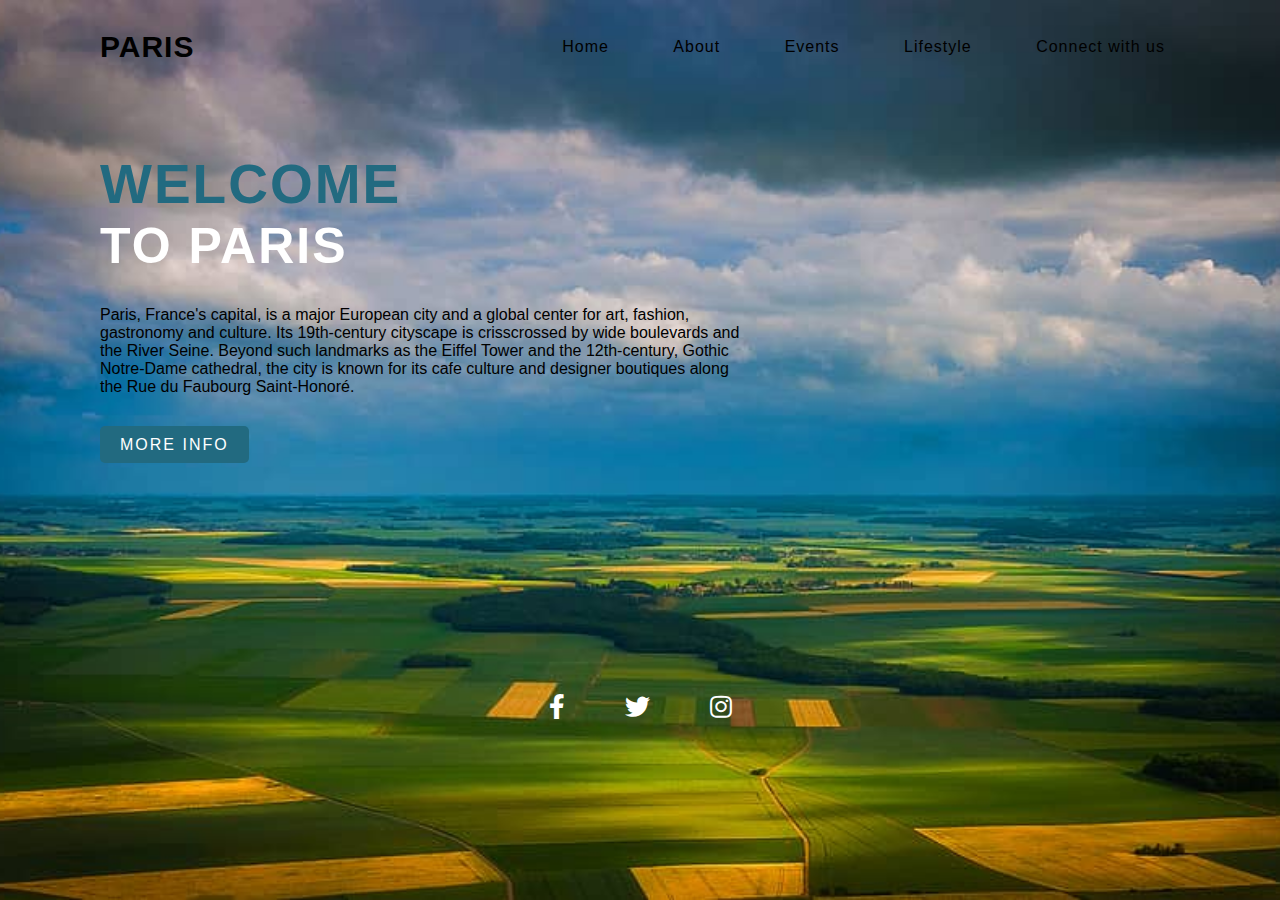
<file: Index.html>
<!DOCTYPE html>
<html lang="en" dir="ltr">
  <head>
    <meta charset="utf-8">
    <meta name="viewport" content="width=device-width, initial-scale=1.0">
    <title>home page</title>
    <link rel="stylesheet" href="style.css">
    <link rel="stylesheet" href="https://cdnjs.cloudflare.com/ajax/libs/font-awesome/5.14.0/css/all.min.css">
  </head>
  <body>

    <section>
      <header>
        <h2><a href="#" class="logo">PARIS</a></h2>
        <div class="navigation">
          <a href="home.html">Home</a>
          <a href="about.html">About</a>
          <a href="events.html">Events</a>
          <a href="life.html">Lifestyle</a>
          <a href="connect.html">Connect with us</a>
        </div>
      </header>
      <div class="content">
        <div class="info">
          <h2>WELCOME<br><span>TO PARIS</span></h2>
          <p>Paris, France's capital, is a major European city and a global center for art, fashion, gastronomy and culture. Its 19th-century cityscape is crisscrossed by wide boulevards and the River Seine. Beyond such landmarks as the Eiffel Tower and the 12th-century, Gothic Notre-Dame cathedral, the city is known for its cafe culture and designer boutiques along the Rue du Faubourg Saint-Honoré.</p>
          <a href="#" class="info-btn">More Info</a>
        </div>
      </div>
      <div class="media-icons">
        <a href="#"><i class="fab fa-facebook-f"></i></a>
        <a href="#"><i class="fab fa-twitter"></i></a>
        <a href="#"><i class="fab fa-instagram"></i></a>
      </div>
    </section>

  </body>
</html>
</file>
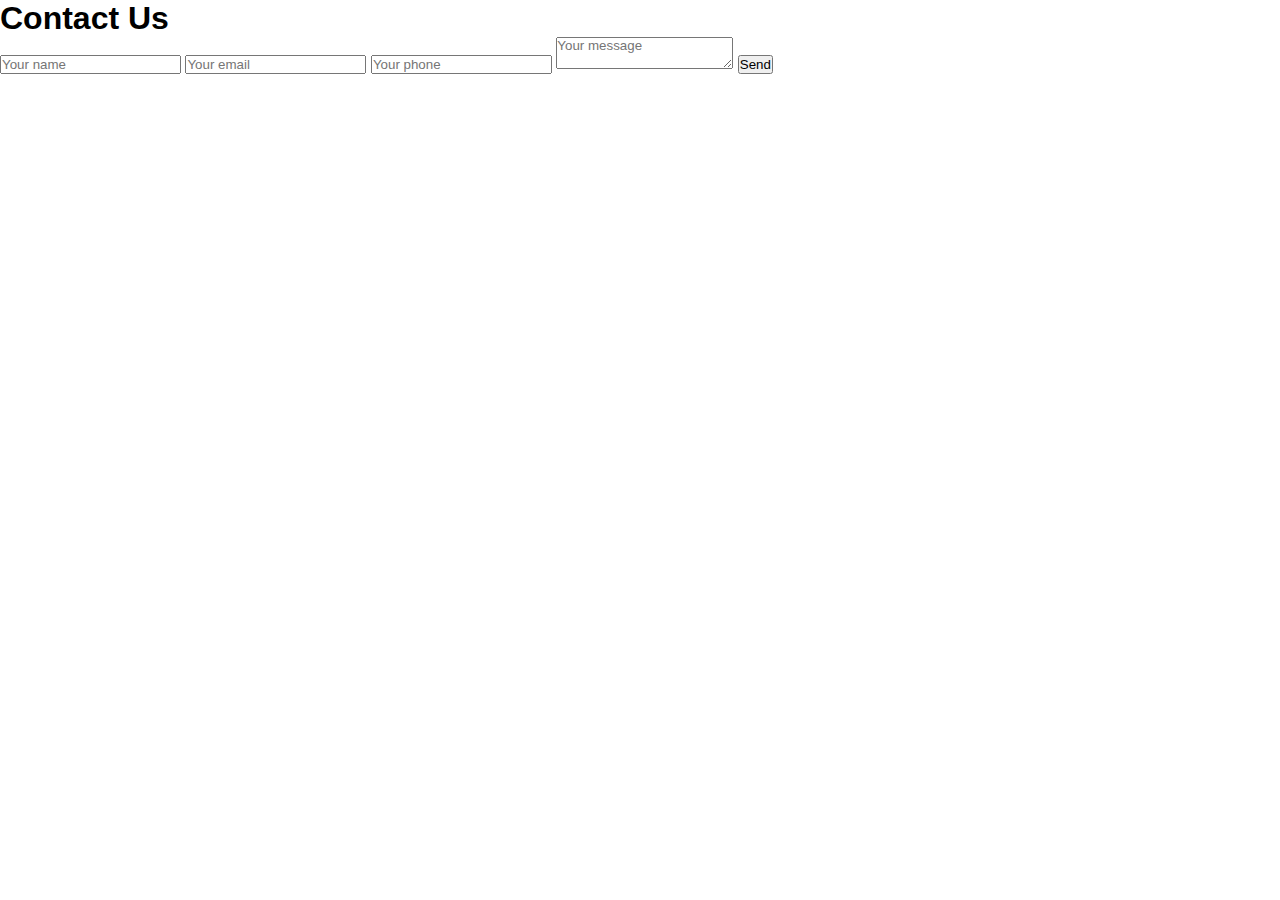
<file: IMAGES/index.html>
<!DOCTYPE html>
<html lang="en" dir="ltr">
  <head>
    <meta charset="utf-8">
    <title></title>
    <link rel="stylesheet" href="style.css">
    <meta name="viewport" content="width=device-width, initial-scale=1">
  </head>
  <body>

<div class="contact-section">

  <h1>Contact Us</h1>
  <div class="border"></div>
  <form class="contact-form" action="index.html" method="post">
    <input type="text" class="contact-form-text" placeholder="Your name">
    <input type="email" class="contact-form-text" placeholder="Your email">
    <input type="text" class="contact-form-text" placeholder="Your phone">
    <textarea class="contact-form-text" placeholder="Your message"></textarea>
    <input type="submit" class="contact-form-btn" value="Send">
  </form>
</div>


  </body>
</html>
</file>
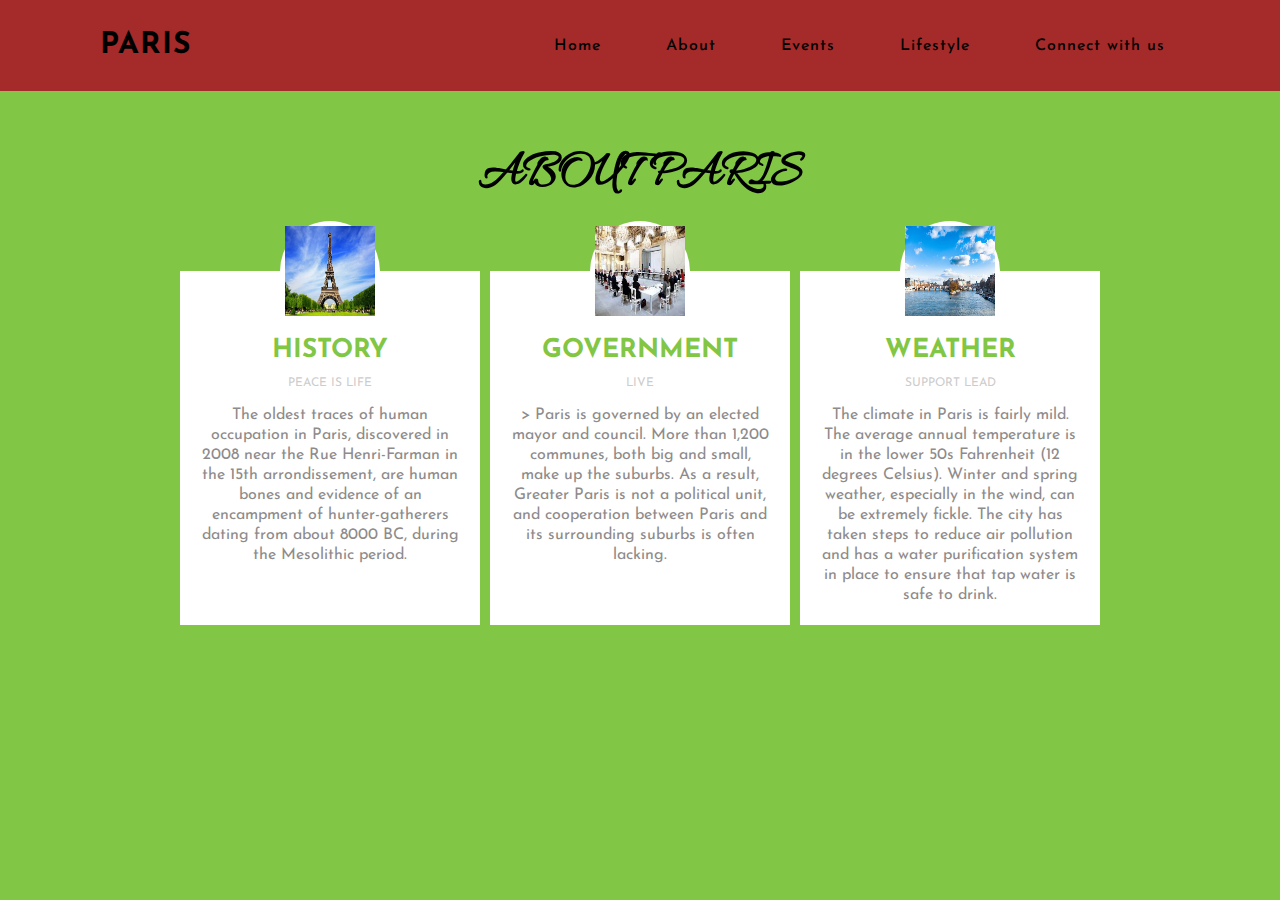
<file: about.html>
<!DOCTYPE html>
<html>
<head>
  <title>about</title>
  <link rel="stylesheet" type="text/css" href="about.css">
</head>
<body>
   <header>
        <h2><a href="#" class="logo">PARIS</a></h2>
        <div class="navigation">
          <a href="home.html">Home</a>
          <a href="about.html">About</a>
          <a href="events.html">Events</a>
          <a href="life.html">Lifestyle</a>
          <a href="connect.html">Connect with us</a>
        </div>
      </header>
<div class="wrapper">
  <h1>ABOUT PARIS</h1>
  <div class="team">
    <div class="team_member">
      <div class="team_img">
        <img src="./IMAGES/1.jpg" alt="Team_image">
      </div>
      <h3>HISTORY</h3>
      <p class="role">Peace is life</p>
      <p>The oldest traces of human occupation in Paris, discovered in 2008 near the Rue Henri-Farman in the 15th arrondissement, are human bones and evidence of an encampment of hunter-gatherers dating from about 8000 BC, during the Mesolithic period.</p>
    </div>
    <div class="team_member">
      <div class="team_img">
        <img src="./IMAGES/3.jpg" alt="Team_image">
      </div>
      <h3>GOVERNMENT</h3>
      <p class="role">Live </p>
      <p>> Paris is governed by an elected mayor and council. More than 1,200 communes, both big and small, make up the suburbs. As a result, Greater Paris is not a political unit, and cooperation between Paris and its surrounding suburbs is often lacking.</p></div>
    <div class="team_member">
      <div class="team_img">
        <img src="./IMAGES/4.jpg" alt="Team_image">
      </div>
      <h3>WEATHER</h3>
      <p class="role">Support Lead</p>
      <p>The climate in Paris is fairly mild. The average annual temperature is in the lower 50s Fahrenheit (12 degrees Celsius). Winter and spring weather, especially in the wind, can be extremely fickle. The city has taken steps to reduce air pollution and has a water purification system in place to ensure that tap water is safe to drink.</p>
    </div>
  </div>
</div>
</body>
</html>
</file>
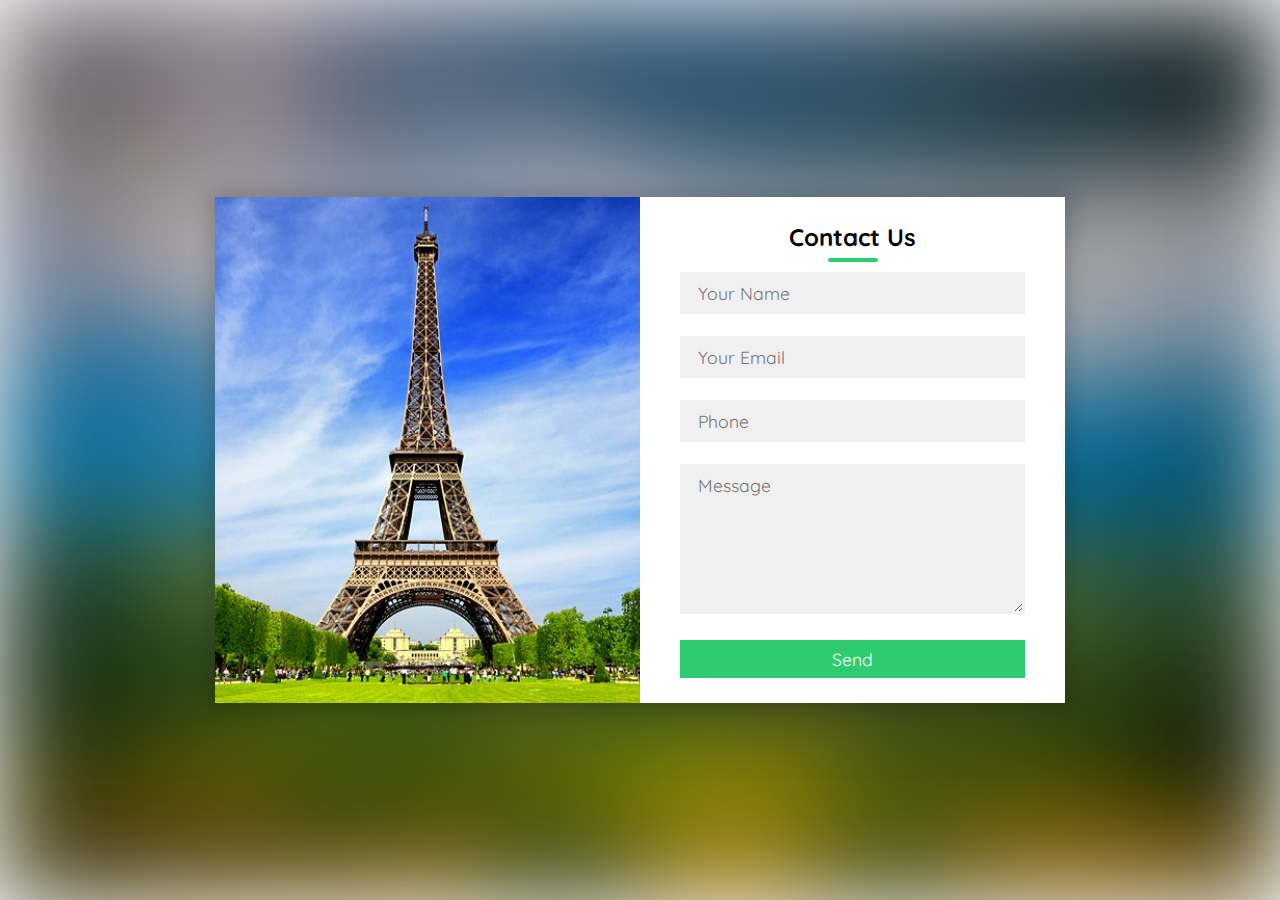
<file: CONNECT.HTML>
<!DOCTYPE html>
<html>
<head>
	<title>Contact us</title>
	<link rel="stylesheet" type="text/css" href="c.css">
	<link href="https://fonts.googleapis.com/css?family=Quicksand&display=swap" rel="stylesheet">
	<meta name="viewport" content="width=device-width,initial-scale=1.0,minimum-scale=1.0,maximum-scale=1.0">
</head>
<body>
	<div class="container">
		<div class="contact-box">
			<div class="left"></div>
			<div class="right">
				<h2>Contact Us</h2>
				<input type="text" class="field" placeholder="Your Name">
				<input type="text" class="field" placeholder="Your Email">
				<input type="text" class="field" placeholder="Phone">
				<textarea placeholder="Message" class="field"></textarea>
				<button class="btn">Send</button>
			</div>
		</div>
	</div>
</body>
</html>
</file>
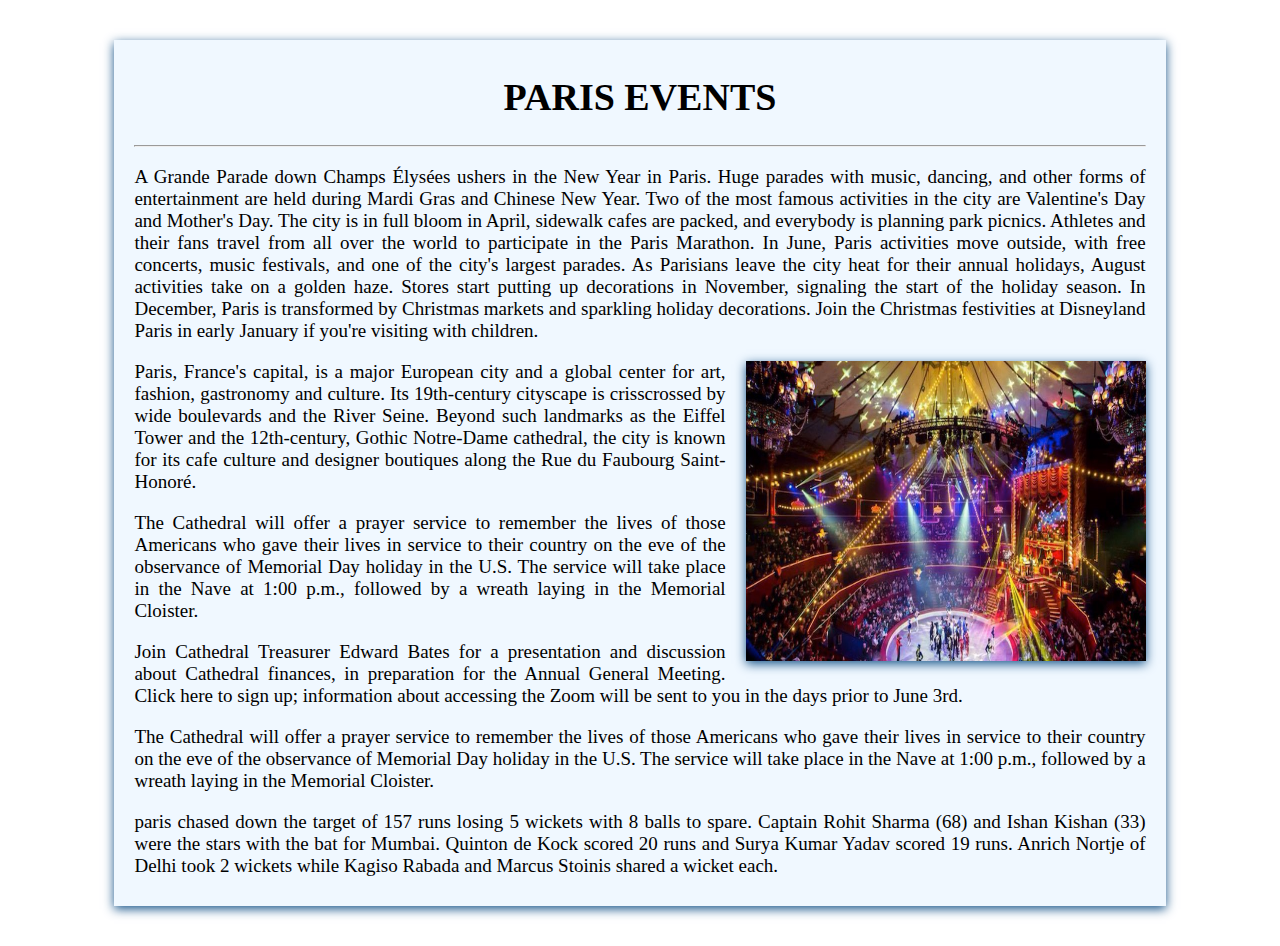
<file: events.html>
<!DOCTYPE html>
<html>
<head>
  <title>events</title>
<style type="text/css">
    .wrapper{
      box-shadow: 0 3px 10px rgb(24, 85, 138);
      font-size:19px;
      padding:10px 20px 10px 20px;
      width:80%;
      margin:0 auto;
      background: aliceblue;
      margin-top:40px;
      margin-bottom:40px;
    }
    .frame {
      box-shadow: 0 3px 10px rgb(24, 85, 138);
      height: 300px;
      width: 400px;
      float:right;
      margin-left:20px;
      margin-bottom:5px;
      overflow: hidden;
    }
    .zoomin img {
      height: 300px;
      width: 400px;
      -webkit-transition: all 2s ease;
      -moz-transition: all 2s ease;
      -ms-transition: all 2s ease;
      transition: all 2s ease;
    }
    .zoomin img:hover {
      cursor: hand;
      width: 425px;
      height: 325px;
    }
    .wrapper p{
      text-align: justify;
    }
    h1{
      text-align:center;
    }
</style>
</head>
<body>
<div class="wrapper">
    <h1>PARIS EVENTS</h1>
    <hr>
    <p> A Grande Parade down Champs Élysées ushers in the New Year in Paris. Huge parades with music, dancing, and other forms of entertainment are held during Mardi Gras and Chinese New Year. Two of the most famous activities in the city are Valentine's Day and Mother's Day. The city is in full bloom in April, sidewalk cafes are packed, and everybody is planning park picnics. Athletes and their fans travel from all over the world to participate in the Paris Marathon. In June, Paris activities move outside, with free concerts, music festivals, and one of the city's largest parades. As Parisians leave the city heat for their annual holidays, August activities take on a golden haze. Stores start putting up decorations in November, signaling the start of the holiday season. In December, Paris is transformed by Christmas markets and sparkling holiday decorations. Join the Christmas festivities at Disneyland Paris in early January if you're visiting with children. </p>
    <div class="zoomin frame">
        <img src="./IMAGES/5.jpg" />
    </div>
    <p>Paris, France's capital, is a major European city and a global center for art, fashion, gastronomy and culture. Its 19th-century cityscape is crisscrossed by wide boulevards and the River Seine. Beyond such landmarks as the Eiffel Tower and the 12th-century, Gothic Notre-Dame cathedral, the city is known for its cafe culture and designer boutiques along the Rue du Faubourg Saint-Honoré.</p>
    <p>The Cathedral will offer a prayer service to remember the lives of those Americans who gave their lives in service to their country on the eve of the observance of Memorial Day holiday in the U.S. The service will take place in the Nave at 1:00 p.m., followed by a wreath laying in the Memorial Cloister.</p>
    <p>Join Cathedral Treasurer Edward Bates for a presentation and discussion about Cathedral finances, in preparation for the Annual General Meeting. Click here to sign up; information about accessing the Zoom will be sent to you in the days prior to June 3rd.</p>
    <p>The Cathedral will offer a prayer service to remember the lives of those Americans who gave their lives in service to their country on the eve of the observance of Memorial Day holiday in the U.S. The service will take place in the Nave at 1:00 p.m., followed by a wreath laying in the Memorial Cloister.</p>
    <p>paris chased down the target of 157 runs losing 5 wickets with 8 balls to spare. Captain Rohit Sharma (68) and Ishan Kishan (33) were the stars with the bat for Mumbai. Quinton de Kock scored 20 runs and Surya Kumar Yadav scored 19 runs. Anrich Nortje of Delhi took 2 wickets while Kagiso Rabada and Marcus Stoinis shared a wicket each.</p>
    <p>
       
</div>


</body>
</html>
</file>
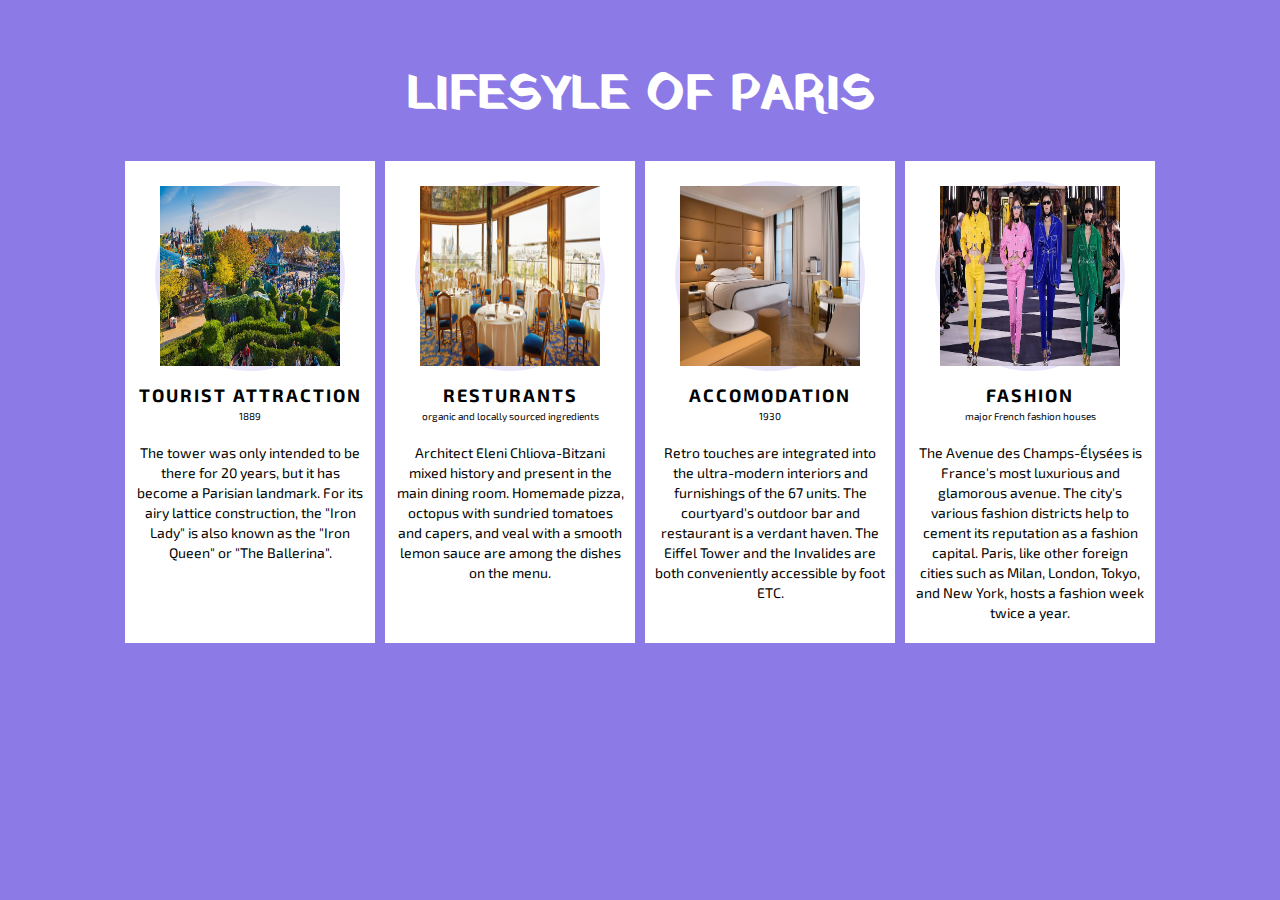
<file: life.html>
<!DOCTYPE html>
<html lang="en">
<head>
	<meta charset="UTF-8">
	<title>our team section Using HTML and CSS</title>
	<link rel="stylesheet" href="https://use.fontawesome.com/releases/v5.8.1/css/all.css">
	<link rel="stylesheet" href="life.css">
</head>
<body>

<div class="wrapper">
    <h1>LIFESYLE OF PARIS</h1>
    <div class="our_team">
        <div class="team_member">
          <div class="member_img">
             <img src="./IMAGES/6.jpg" alt="our_team">
            <div class="social_media">
               <div class="facebook item"><i class="fab fa-facebook-f"></i></div>
               <div class="twitter item"><i class="fab fa-twitter"></i></div>
               <div class="instagram item"><i class="fab fa-instagram"></i></div>
             </div>
          </div>
          <h3>TOURIST ATTRACTION</h3>
          <span>1889</span>
          <p>The tower was only intended to be there for 20 years, but it has become a Parisian landmark. For its airy lattice construction, the "Iron Lady" is also known as the "Iron Queen" or "The Ballerina". </p>
        </div>
        <div class="team_member">
           <div class="member_img">
             <img src="./IMAGES/7.jpg" alt="our_team">
             <div class="social_media">
               <div class="facebook item"><i class="fab fa-facebook-f"></i></div>
               <div class="twitter item"><i class="fab fa-twitter"></i></div>
               <div class="instagram item"><i class="fab fa-instagram"></i></div>
             </div>
          </div>
          <h3>RESTURANTS</h3>
          <span>organic and locally sourced ingredients </span>
          <p>Architect Eleni Chliova-Bitzani mixed history and present in the main dining room. Homemade pizza, octopus with sundried tomatoes and capers, and veal with a smooth lemon sauce are among the dishes on the menu.</p>
      </div>
        <div class="team_member">
           <div class="member_img">
             <img src="./IMAGES/8.jpg" alt="our_team">
             <div class="social_media">
               <div class="facebook item"><i class="fab fa-facebook-f"></i></div>
               <div class="twitter item"><i class="fab fa-twitter"></i></div>
               <div class="instagram item"><i class="fab fa-instagram"></i></div>
             </div>
          </div>
          <h3>ACCOMODATION</h3>
          <span>1930</span>
          <p>Retro touches are integrated into the ultra-modern interiors and furnishings of the 67 units. The courtyard's outdoor bar and restaurant is a verdant haven. The Eiffel Tower and the Invalides are both conveniently accessible by foot ETC.</p>
      </div>
        <div class="team_member">
           <div class="member_img">
             <img src="./IMAGES/9.jpg" alt="our_team">
             <div class="social_media">
               <div class="facebook item"><i class="fab fa-facebook-f"></i></div>
               <div class="twitter item"><i class="fab fa-twitter"></i></div>
               <div class="instagram item"><i class="fab fa-instagram"></i></div>
             </div>
          </div>
          <h3>FASHION</h3>
          <span>major French fashion houses</span>
          <p>The Avenue des Champs-Élysées is France's most luxurious and glamorous avenue. The city's various fashion districts help to cement its reputation as a fashion capital. Paris, like other foreign cities such as Milan, London, Tokyo, and New York, hosts a fashion week twice a year.</p>
      </div>  
    </div>
</div>	

</body>
</html>
</file>
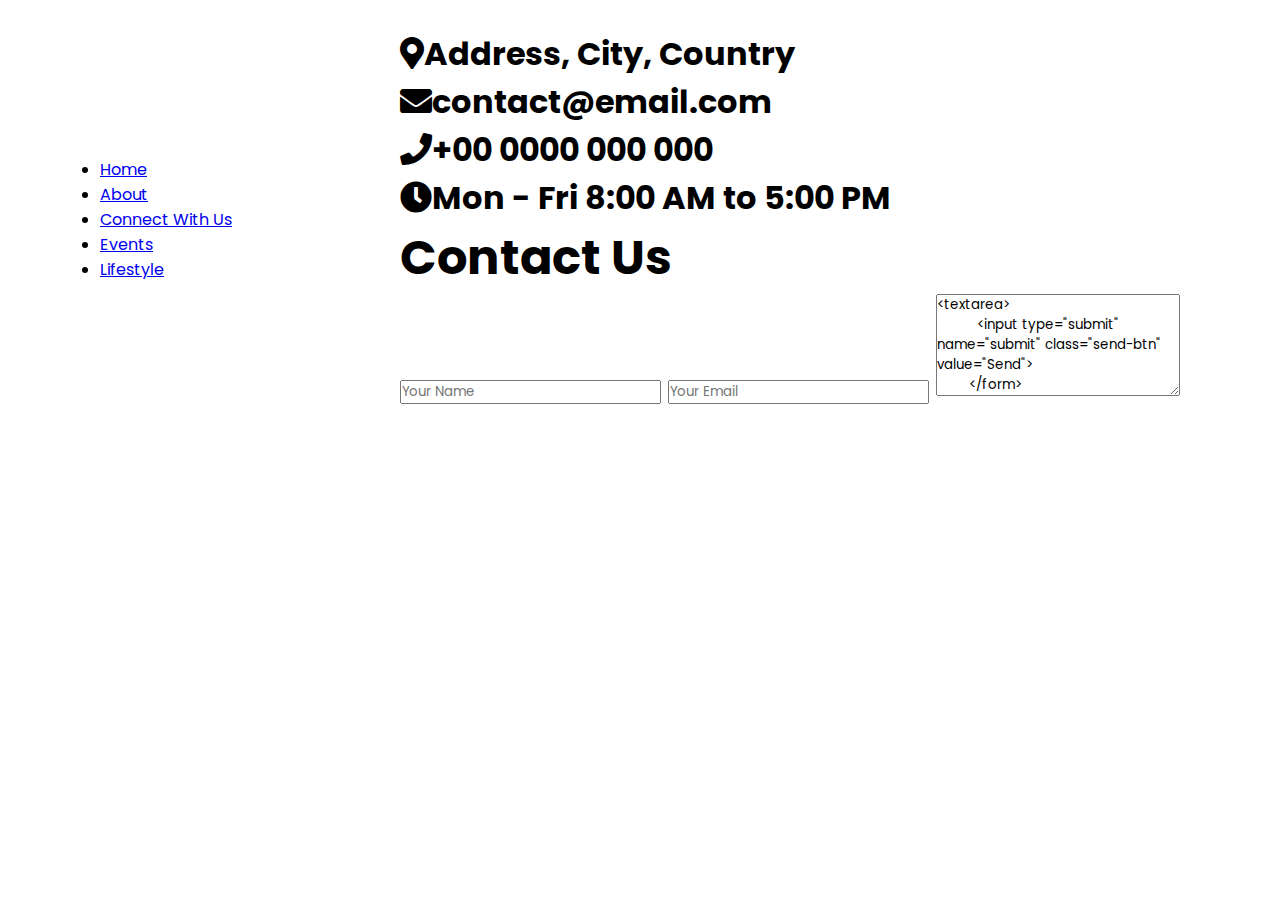
<file: IMAGES/connectwithus.html>
<!DOCTYPE html>

<html lang="en">
<head>
    <meta charset="UTF-8">
    <title> Homepage</title>
    <link href="https://fonts.googleapis.com/css2?family=Poppins:wght@400;600;700;900&display=swap" rel="stylesheet">
    <link rel="stylesheet" href="style.css">    
</head>
<body>
    <header>
    <div class="wrapper">
       
<ul class="nav-area">
<li><a href="Index.html">Home</a></li>
<li><a href="about.html">About</a></li>
<li><a href="connectwithus.html">Connect With Us</a></li>
<li><a href="events.html">Events</a></li>
<li><a href="lifestyle.html">Lifestyle</a></li>
</ul>
</div>
<div class="welcome-text">
        <h1
		
<!DOCTYPE html>
<html lang="en" dir="ltr">
  <head>
    <meta charset="utf-8">
    <meta name="viewport" content="width=device-width, initial-scale=1.0">
    <title>Responsive Contact Form</title>
    <link rel="stylesheet" href="style.css">
    <link rel="stylesheet" href="https://cdnjs.cloudflare.com/ajax/libs/font-awesome/5.13.1/css/all.min.css">
  </head>
  <body>

 

    <!--alert messages start
    <div class="alert-success">
      <span>Message Sent! Thank you for contacting us.</span>
    </div>
    <div class="alert-error">
      <span>Something went wrong! Please try again.</span>
    </div>
    alert messages end-->

 

    <!--contact section start-->
    <div class="contact-section">
      <div class="contact-info">
        <div><i class="fas fa-map-marker-alt"></i>Address, City, Country</div>
        <div><i class="fas fa-envelope"></i>contact@email.com</div>
        <div><i class="fas fa-phone"></i>+00 0000 000 000</div>
        <div><i class="fas fa-clock"></i>Mon - Fri 8:00 AM to 5:00 PM</div>
      </div>
      <div class="contact-form">
        <h2>Contact Us</h2>
        <form class="contact" action="" method="post">
          <input type="text" name="name" class="text-box" placeholder="Your Name" required>
          <input type="email" name="email" class="text-box" placeholder="Your Email" required>
          <textarea name="message" rows="5" placeholder="Your Message" required><textarea>
          <input type="submit" name="submit" class="send-btn" value="Send">
        </form>
      </div>
    </div>
    <!--contact section end-->

 

  </body>
</html>
</file>
<file: style.css>
*{
  margin: 0;
  padding: 0;
  box-sizing: border-box;
  font-family: "Poppins", sans-serif;
}

section{
  position: relative;
  width: 100%;
  min-height: 100vh;
  display: flex;
  flex-direction: column;
  justify-content: flex-start;
  background: url(./IMAGES/2.jpg)no-repeat;
  background-size: cover;
  background-position: center;
}

header{
  position: relative;
  top: 0;
  width: 100%;
  padding: 30px 100px;
  display: flex;
  justify-content: space-between;
  align-items: center;
}

header .logo{
  position: relative;
  color: #000;
  font-size: 30px;
  text-decoration: none;
  text-transform: uppercase;
  font-weight: 800;
  letter-spacing: 1px;
}

header .navigation a{
  color: #000;
  text-decoration: none;
  font-weight: 500;
  letter-spacing: 1px;
  padding: 2px 15px;
  border-radius: 20px;
  transition: 0.3s;
  transition-property: background;
}

header .navigation a:not(:last-child){
  margin-right: 30px;
}

header .navigation a:hover{
  background: #fff;
}

.content{
  max-width: 650px;
  margin: 60px 100px;
}

.content .info h2{
  color: #226A80;
  font-size: 55px;
  text-transform: uppercase;
  font-weight: 800;
  letter-spacing: 2px;
  line-height: 60px;
  margin-bottom: 30px;
}

.content .info h2 span{
  color: #fff;
  font-size: 50px;
  font-weight: 600;
}

.content .info p{
  font-size: 16px;
  font-weight: 500;
  margin-bottom: 40px;
}

.content .info-btn{
  color: #fff;
  background: #226A80;
  text-decoration: none;
  text-transform: uppercase;
  font-weight: 500;
  letter-spacing: 2px;
  padding: 10px 20px;
  border-radius: 5px;
  transition: 0.3s;
  transition-property: background;
}

.content .info-btn:hover{
  background: #0C4F60;
}

.media-icons{
  display: flex;
  justify-content: center;
  align-items: center;
  margin: auto;
}

.media-icons a{
  position: relative;
  color: #fff;
  font-size: 25px;
  transition: 0.3s;
  transition-property: transform;
}

.media-icons a:not(:last-child){
  margin-right: 60px;
}

.media-icons a:hover{
  transform: scale(1.5);
}

label{
  display: none;
}

#check{
  z-index: 3;
  display: none;
}

/* Responsive styles */

@media (max-width: 960px){
  header .navigation{
    display: none;
  }

  label{
    display: block;
    font-size: 25px;
    cursor: pointer;
    transition: 0.3s;
    transition-property: color;
  }

  label:hover{
    color: #fff;
  }

  label .close-btn{
    display: none;
  }

  #check:checked ~ header .navigation{
    z-index: 2;
    position: fixed;
    background: rgba(114, 223, 255, 0.9);
    top: 0;
    bottom: 0;
    left: 0;
    right: 0;
    display: flex;
    flex-direction: column;
    justify-content: center;
    align-items: center;
  }

  #check:checked ~ header .navigation a{
    font-weight: 700;
    margin-right: 0;
    margin-bottom: 50px;
    letter-spacing: 2px;
  }

  #check:checked ~ header label .menu-btn{
    display: none;
  }

  #check:checked ~ header label .close-btn{
    z-index: 2;
    display: block;
    position: fixed;
  }

  label .menu-btn{
    position: absolute;
  }

  header .logo{
    position: absolute;
    bottom: -6px;
  }

  .content .info h2{
    font-size: 45px;
    line-height: 50px;
  }

  .content .info h2 span{
    font-size: 40px;
    font-weight: 600;
  }

  .content .info p{
    font-size: 14px;
  }
}

@media (max-width: 560px){
  .content .info h2{
    font-size: 35px;
    line-height: 40px;
  }

  .content .info h2 span{
    font-size: 30px;
    font-weight: 600;
  }

  .content .info p{
    font-size: 14px;
  }
}
</file>
<file: IMAGES/style.css>
*{
  margin: 0;
  padding: 0;
  box-sizing: border-box;
  font-family: "Poppins", sans-serif;
}

section{
  position: relative;
  width: 100%;
  min-height: 100vh;
  display: flex;
  flex-direction: column;
  justify-content: flex-start;
  background: url(./IMAGES/2.jpg)no-repeat;
  background-size: cover;
  background-position: center;
}

header{
  position: relative;
  top: 0;
  width: 100%;
  padding: 30px 100px;
  display: flex;
  justify-content: space-between;
  align-items: center;
}

header .logo{
  position: relative;
  color: #000;
  font-size: 30px;
  text-decoration: none;
  text-transform: uppercase;
  font-weight: 800;
  letter-spacing: 1px;
}

header .navigation a{
  color: #000;
  text-decoration: none;
  font-weight: 500;
  letter-spacing: 1px;
  padding: 2px 15px;
  border-radius: 20px;
  transition: 0.3s;
  transition-property: background;
}

header .navigation a:not(:last-child){
  margin-right: 30px;
}

header .navigation a:hover{
  background: #fff;
}

.content{
  max-width: 650px;
  margin: 60px 100px;
}

.content .info h2{
  color: #226A80;
  font-size: 55px;
  text-transform: uppercase;
  font-weight: 800;
  letter-spacing: 2px;
  line-height: 60px;
  margin-bottom: 30px;
}

.content .info h2 span{
  color: #fff;
  font-size: 50px;
  font-weight: 600;
}

.content .info p{
  font-size: 16px;
  font-weight: 500;
  margin-bottom: 40px;
}

.content .info-btn{
  color: #fff;
  background: #226A80;
  text-decoration: none;
  text-transform: uppercase;
  font-weight: 500;
  letter-spacing: 2px;
  padding: 10px 20px;
  border-radius: 5px;
  transition: 0.3s;
  transition-property: background;
}

.content .info-btn:hover{
  background: #0C4F60;
}

.media-icons{
  display: flex;
  justify-content: center;
  align-items: center;
  margin: auto;
}

.media-icons a{
  position: relative;
  color: #fff;
  font-size: 25px;
  transition: 0.3s;
  transition-property: transform;
}

.media-icons a:not(:last-child){
  margin-right: 60px;
}

.media-icons a:hover{
  transform: scale(1.5);
}

label{
  display: none;
}

#check{
  z-index: 3;
  display: none;
}

/* Responsive styles */

@media (max-width: 960px){
  header .navigation{
    display: none;
  }

  label{
    display: block;
    font-size: 25px;
    cursor: pointer;
    transition: 0.3s;
    transition-property: color;
  }

  label:hover{
    color: #fff;
  }

  label .close-btn{
    display: none;
  }

  #check:checked ~ header .navigation{
    z-index: 2;
    position: fixed;
    background: rgba(114, 223, 255, 0.9);
    top: 0;
    bottom: 0;
    left: 0;
    right: 0;
    display: flex;
    flex-direction: column;
    justify-content: center;
    align-items: center;
  }

  #check:checked ~ header .navigation a{
    font-weight: 700;
    margin-right: 0;
    margin-bottom: 50px;
    letter-spacing: 2px;
  }

  #check:checked ~ header label .menu-btn{
    display: none;
  }

  #check:checked ~ header label .close-btn{
    z-index: 2;
    display: block;
    position: fixed;
  }

  label .menu-btn{
    position: absolute;
  }

  header .logo{
    position: absolute;
    bottom: -6px;
  }

  .content .info h2{
    font-size: 45px;
    line-height: 50px;
  }

  .content .info h2 span{
    font-size: 40px;
    font-weight: 600;
  }

  .content .info p{
    font-size: 14px;
  }
}

@media (max-width: 560px){
  .content .info h2{
    font-size: 35px;
    line-height: 40px;
  }

  .content .info h2 span{
    font-size: 30px;
    font-weight: 600;
  }

  .content .info p{
    font-size: 14px;
  }
}
</file>
<file: about.css>
@import url('https://fonts.googleapis.com/css?family=Allura|Josefin+Sans');

*{
  margin: 0;
  padding: 0;
  box-sizing: border-box;
}

body{
  background: #81c644;
  font-family: 'Josefin Sans', sans-serif;
}
header{
  position: relative;
  top: 0;
  width: 100%;
  padding: 30px 100px;
  display: flex;
  justify-content: space-between;
  align-items: center;
  background-color: brown;
}

header .logo{
  position: relative;
  color: #000;
  font-size: 30px;
  text-decoration: none;
  text-transform: uppercase;
  font-weight: 800;
  letter-spacing: 1px;
}

header .navigation a{
  color: #000;
  text-decoration: none;
  font-weight: 500;
  letter-spacing: 1px;
  padding: 2px 15px;
  border-radius: 20px;
  transition: 0.3s;
  transition-property: background;
}

header .navigation a:not(:last-child){
  margin-right: 30px;
}

header .navigation a:hover{
  background: #fff;
}

.wrapper{
  margin-top: 50px;
}

.wrapper h1{
  font-family: 'Allura', cursive;
  font-size: 52px;
  margin-bottom: 60px;
  text-align: center;
}

.team{
  display: flex;
  justify-content: center;
  width: auto;
  text-align: center;
  flex-wrap: wrap;
}

.team .team_member{
  background: #fff;
  margin: 5px;
  margin-bottom: 50px;
  width: 300px;
  padding: 20px;
  line-height: 20px;
  color: #8e8b8b;  
  position: relative;
}

.team .team_member h3{
  color: #81c644;
  font-size: 26px;
  margin-top: 50px;
}

.team .team_member p.role{
  color: #ccc;
  margin: 12px 0;
  font-size: 12px;
  text-transform: uppercase;
}

.team .team_member .team_img{
  position: absolute;
  top: -50px;
  left: 50%;
  transform: translateX(-50%);
  width: 100px;
  height: 100px;
  border-radius: 50%;
  background: #fff;
}

.team .team_member .team_img img{
  width: 100px;
  height: 100px;
  padding: 5px;
}
</file>
<file: c.css>
*{
	padding: 0;
	margin: 0;
	box-sizing: border-box;
	font-family: 'Quicksand', sans-serif;
}

body{
	height: 100vh;
	width: 100%;
}

.container{
	position: relative;
	width: 100%;
	height: 100%;
	display: flex;
	justify-content: center;
	align-items: center;
	padding: 20px 100px;
}

.container:after{
	content: '';
	position: absolute;
	width: 100%;
	height: 100%;
	left: 0;
	top: 0;
	background: url("./IMAGES/2.jpg") no-repeat center;
	background-size: cover;
	filter: blur(50px);
	z-index: -1;
}
.contact-box{
	max-width: 850px;
	display: grid;
	grid-template-columns: repeat(2, 1fr);
	justify-content: center;
	align-items: center;
	text-align: center;
	background-color: #fff;
	box-shadow: 0px 0px 19px 5px rgba(0,0,0,0.19);
}

.left{
	background: url("./IMAGES/1.jpg") no-repeat center;
	background-size: cover;
	height: 100%;
}

.right{
	padding: 25px 40px;
}

h2{
	position: relative;
	padding: 0 0 10px;
	margin-bottom: 10px;
}

h2:after{
	content: '';
    position: absolute;
    left: 50%;
    bottom: 0;
    transform: translateX(-50%);
    height: 4px;
    width: 50px;
    border-radius: 2px;
    background-color: #2ecc71;
}

.field{
	width: 100%;
	border: 2px solid rgba(0, 0, 0, 0);
	outline: none;
	background-color: rgba(230, 230, 230, 0.6);
	padding: 0.5rem 1rem;
	font-size: 1.1rem;
	margin-bottom: 22px;
	transition: .3s;
}

.field:hover{
	background-color: rgba(0, 0, 0, 0.1);
}

textarea{
	min-height: 150px;
}

.btn{
	width: 100%;
	padding: 0.5rem 1rem;
	background-color: #2ecc71;
	color: #fff;
	font-size: 1.1rem;
	border: none;
	outline: none;
	cursor: pointer;
	transition: .3s;
}

.btn:hover{
    background-color: #27ae60;
}

.field:focus{
    border: 2px solid rgba(30,85,250,0.47);
    background-color: #fff;
}

@media screen and (max-width: 880px){
	.contact-box{
		grid-template-columns: 1fr;
	}
	.left{
		height: 200px;
	}
}
</file>
<file: life.css>
@import url('https://fonts.googleapis.com/css?family=Exo+2|Yatra+One');

*{
  margin: 0;
  padding: 0;
  box-sizing: border-box;
  font-family: 'Exo 2', sans-serif;
}

body{
  background: #8c7ae6;
}

.wrapper{
  margin-top: 60px;
  text-align: center;
}

.wrapper h1{
  font-family: 'Yatra One', cursive;
  font-size: 48px;
  color: #fff;
  margin-bottom: 25px;
}

.our_team{
  width: auto;
  display: flex;
  justify-content: center;
  flex-wrap: wrap;
}

.our_team .team_member{
  width: 250px;
  margin: 5px;
  background: #fff;
  padding: 20px 10px;
}

.our_team .team_member .member_img{
  background: #e9e5fa;  
  max-width: 190px;
  width: 100%;
  height: 190px;
  margin: 0 auto;
  border-radius: 50%;
  padding: 5px;
  position: relative;
  cursor: pointer;
}

.our_team .team_member .member_img img{
  width: 100%;
  height: 100%;
}

.our_team .team_member h3{
  text-transform: uppercase;
  font-size: 18px;
  line-height: 18px;
  letter-spacing: 2px;
  margin: 15px 0 0px;
}

.our_team .team_member span{
  font-size: 10px;
}

.our_team .team_member p{
  margin-top: 20px;
  font-size: 14px;
  line-height: 20px;
}

.our_team .team_member .member_img .social_media{
  position: absolute;
  top: 5px;
  left: 5px;
  background: rgba(0,0,0,0.65);
  width: 95%;
  height: 95%;
  border-radius: 50%;
  display: flex;
  justify-content: center;
  align-items: center;
  transform: scale(0);
   transition: all 0.5s ease;
}

.our_team .team_member .member_img .social_media .item{
  margin: 0 10px;
}

.our_team .team_member .member_img .social_media .fab{
  color: #8c7ae6;
  font-size: 20px;
}

.our_team .team_member .member_img:hover .social_media{
  transform: scale(1);
}
</file>
